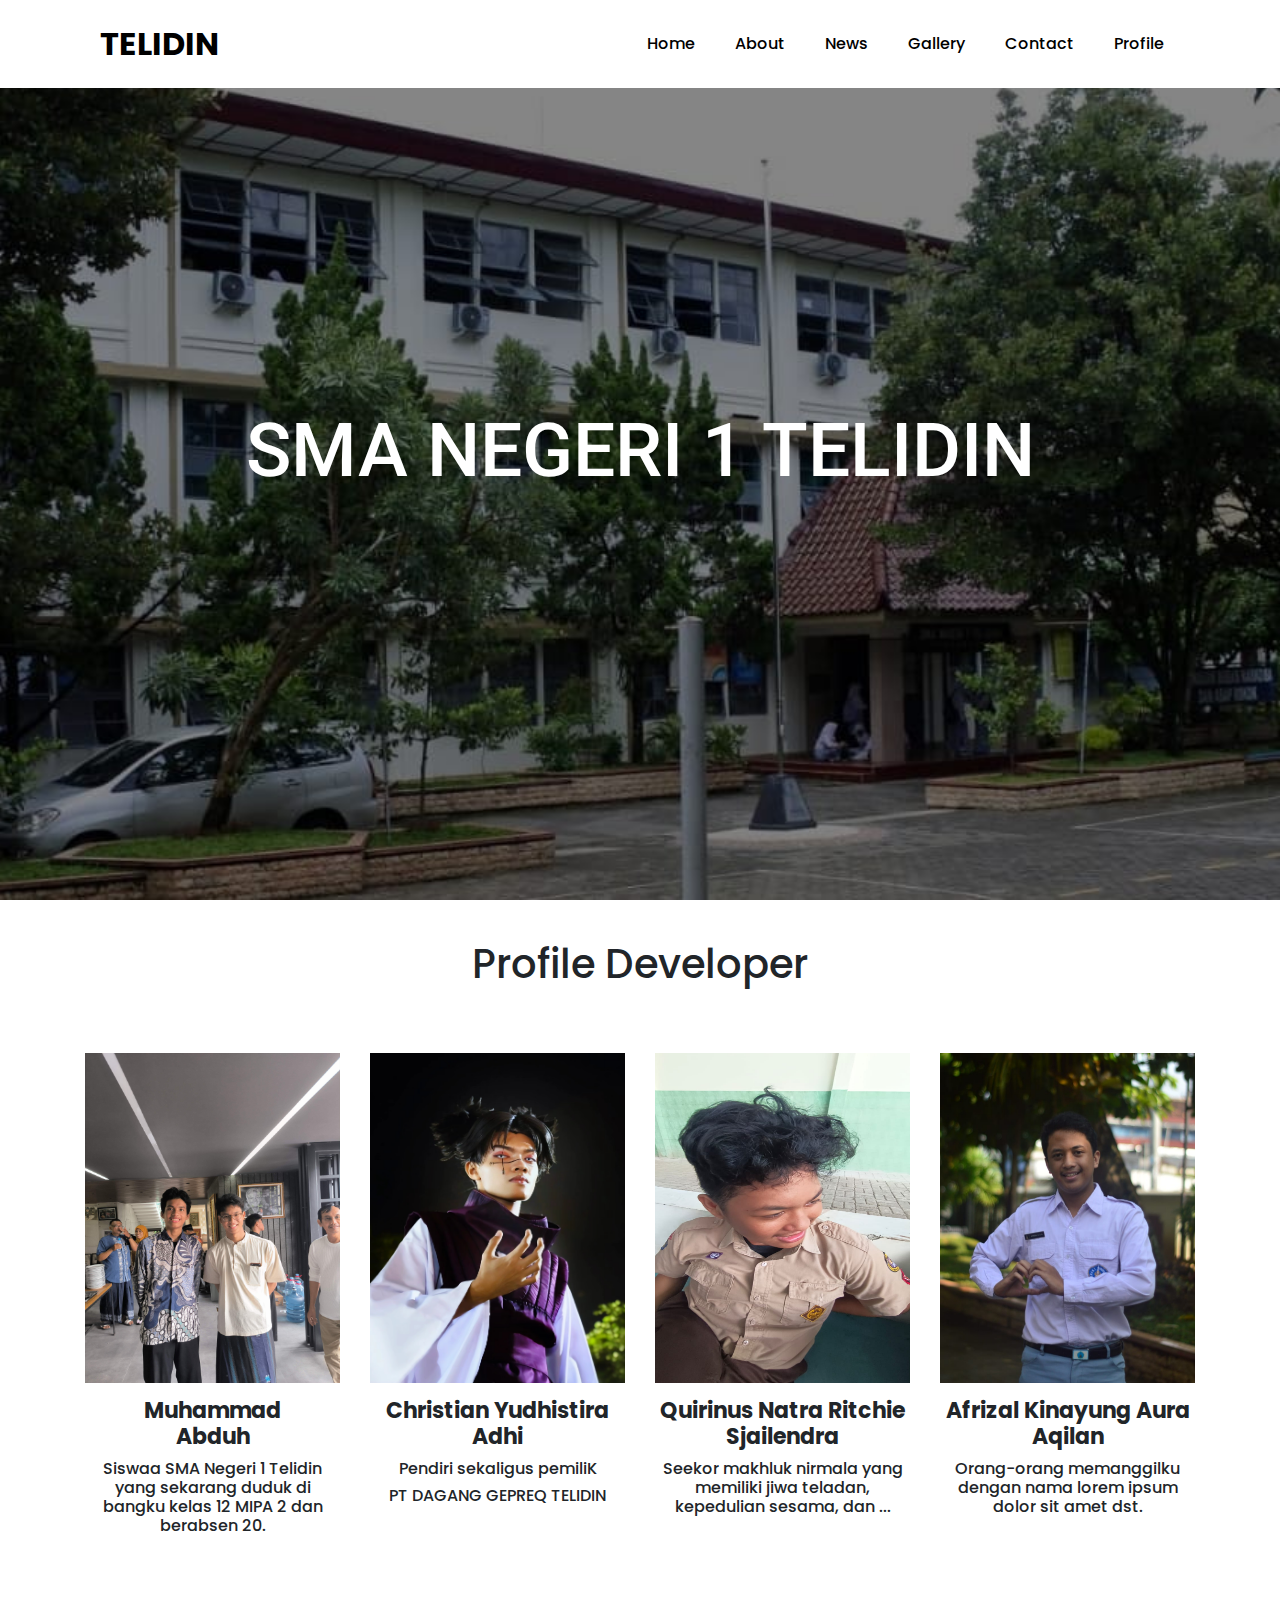
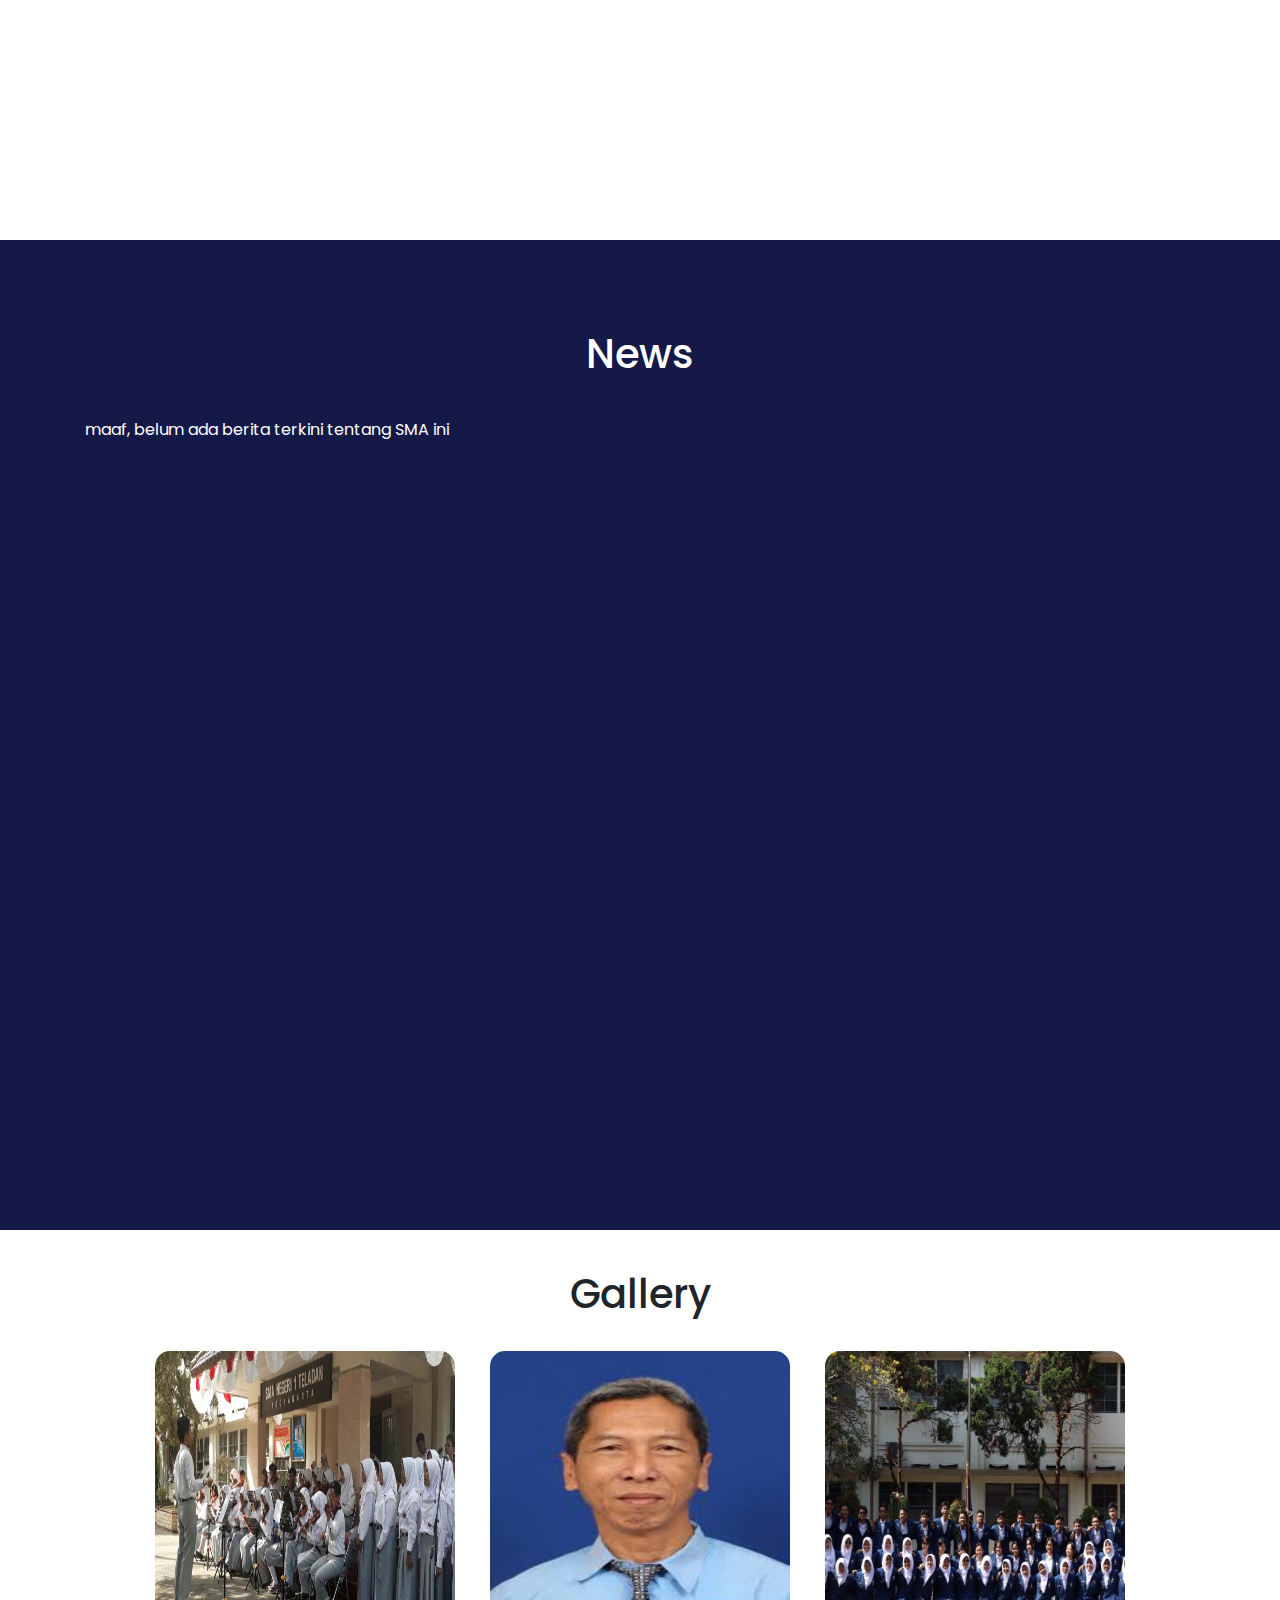
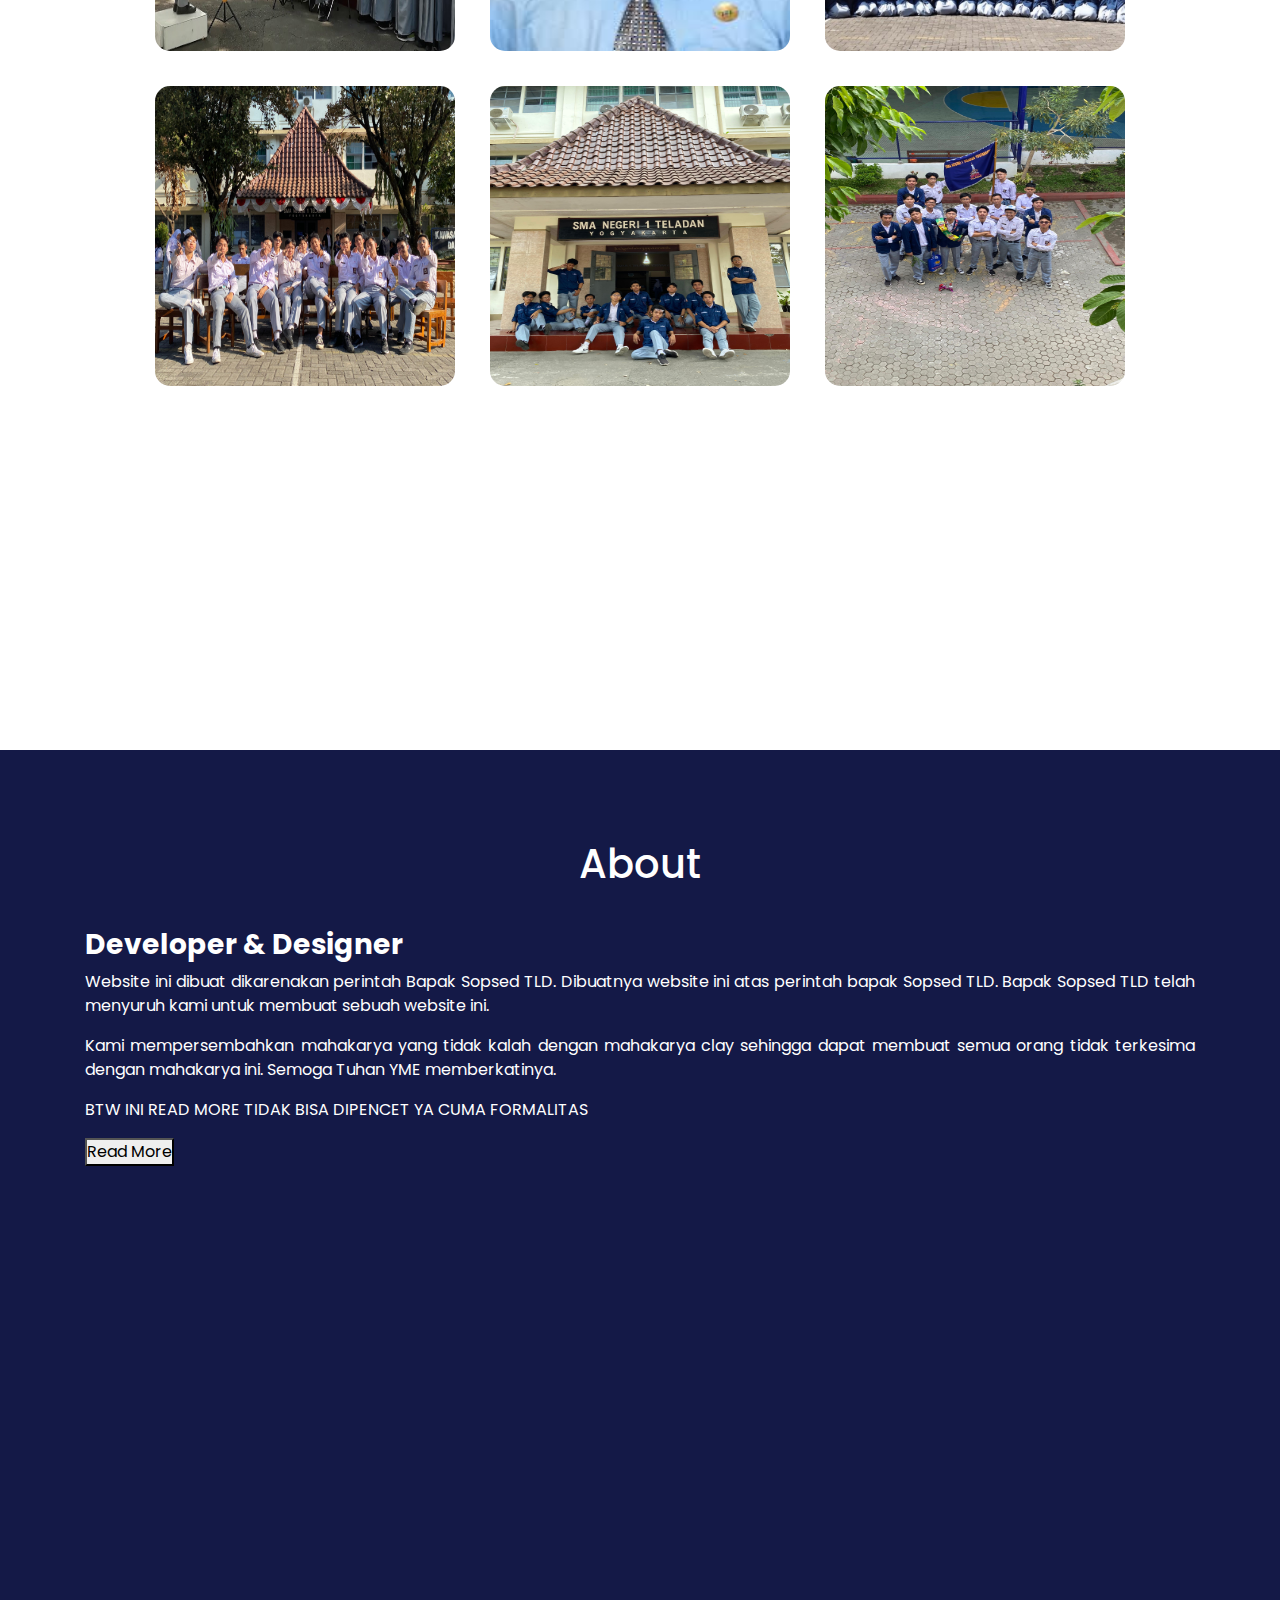
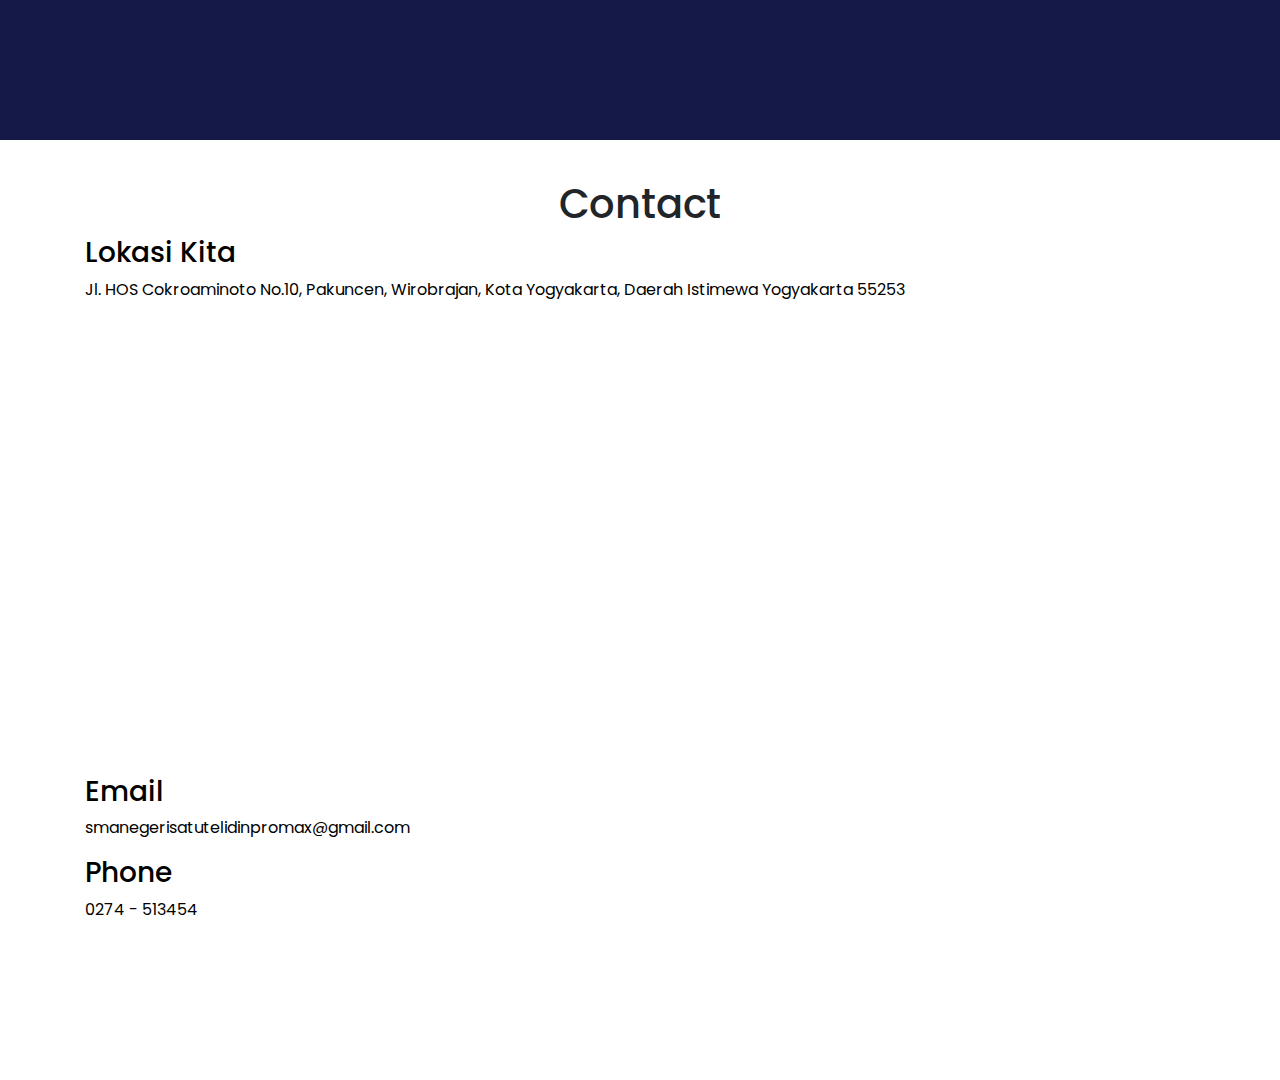
<file: index.html>
<!DOCTYPE html>
<html lang="en">
<head>
    <meta charset="UTF-8">
    <meta http-equiv="X-UA-Compatible" content="IE=edge">
    <meta name="viewport" content="width=device-width, initial-scale=1.0">
    <title>TLD</title>
    <link rel="stylesheet" href="style.css">
    <link rel="stylesheet" href="style.css">
    <link rel="stylesheet" href="https://stackpath.bootstrapcdn.com/bootstrap/4.1.3/css/bootstrap.min.css">
        <link rel="stylesheet" href="https://stackpath.bootstrapcdn.com/font-awesome/4.7.0/css/font-awesome.min.css">
</head>
<body>
    <header class="header">
        <a href="#" class="logo">TELIDIN</a>
        <nav class="navbar">
            <a href="#home">Home</a>
            <a href="#about">About</a>
            <a href="#news">News</a>
            <a href="#gallery">Gallery</a>
            <a href="#contact">Contact</a>
            <a href="#profile">Profile</a>
        </nav>
    </header>
    
    <div id="home">
    <div class="bg">
        <div class="container">
            <h1 class="sma1">SMA NEGERI 1 TELIDIN</h1>
        </div>
    </div>
    </div>

    <div >
        <div id="profile" class="container">
            <h1 class="judul">Profile Developer</h1>
            <div class="row">
                <div class="col-md-3 profile text-center">
                    <div class="img-box">
                        <div class="picture1">
                    <img src="team1.jpg" class="img-responsive">
                        <ul>
                            <a href="https://www.instagram.com/mabduhh_/profilecard/?igsh=d3J6MHk3cTM4dDB1" target="_blank"><li><i class="fa fa-instagram"></i></li></a>
                            <a href="https://wa.me/+6289620884025" target="_blank"><li><i class="fa fa-whatsapp"></i></li></a>
                        </ul>
                        </div>
                    </div>
                     <h2>Muhammad <br>Abduh</h2>
                     <h6>Siswaa SMA Negeri 1 Telidin yang sekarang duduk di bangku kelas 12 MIPA 2 dan berabsen 20. </h6>
                </div>
                <div class="col-md-3 profile text-center">
                    <div class="img-box">
                        <div class="picture1">
                    <img src="team2.jpg" class="img-responsive">
                        <ul>
                            <a href="https://www.instagram.com/tian_y_a/profilecard/?igsh=c2tiYWI3MHVmcXhy" target="_blank"><li><i class="fa fa-instagram"></i></li></a>
                            <a href="https://wa.me/+62895339282253" target="_blank"><li><i class="fa fa-whatsapp"></i></li></a>
                        </ul>
                        </div>
                    </div>
                     <h2>Christian Yudhistira Adhi</h2>
                     <h6>Pendiri sekaligus pemiliK</h6>
                     <h6>PT DAGANG GEPREQ TELIDIN</h6>
                </div>
                <div class="col-md-3 profile text-center">
                    <div class="img-box">
                        <div class="picture1">
                    <img src="team3.jpg" class="img-responsive">
                        <ul>
                            <a href="https://www.instagram.com/natrars_/profilecard/?igsh=MW1nOGFvbm9ueGdnMQ==" target="_blank"><li><i class="fa fa-instagram"></i></li></a>
                            <a href="https://wa.me/+6289623596900" target="_blank"><li><i class="fa fa-whatsapp"></i></li></a>
                        </ul>
                        </div>
                    </div>
                     <h2>Quirinus Natra Ritchie Sjailendra</h2>
                     <h6>Seekor makhluk nirmala yang memiliki jiwa teladan, kepedulian sesama, dan ...</h6>
                </div>
                <div class="col-md-3 profile text-center">
                    <div class="img-box">
                        <div class="picture1">
                    <img src="team4.jpg" class="img-responsive">
                        <ul>
                            <a href="https://www.instagram.com/afrizal.kin/profilecard/?igsh=MXFtM3VidHl6dnpibg==" target="_blank"><li><i class="fa fa-instagram"></i></li></a>
                            <a href="https://wa.me/+62895421599473" target="_blank"><li><i class="fa fa-whatsapp"></i></li></a>
                        </ul>
                     </div>
                    </div>
                     <h2>Afrizal Kinayung Aura Aqilan</h2>
                     <h6>Orang-orang memanggilku dengan nama lorem ipsum dolor sit amet dst.</h6>
                </div>
            </div>
        </div>
    </div>

    <div class="margin" style="background-color: rgb(20, 25, 71);"></div>

    <div id="news" style="background-color: rgb(20, 25, 71);">
        <div class="container">
            <h1 class="judul1" style="color: rgb(255, 255, 255)">News</h1>
            <p style="color: rgb(255, 255, 255)" align="justify">maaf, belum ada berita terkini tentang SMA ini</p>                               
        </div>
    </div>

    <div id="gallery">
        <div class="galeri">
            <div class="container1">
                <h1 class="judul">Gallery</h1>
                <table align="center" cellpadding="10">
                    <tr>
                        <td>
                            <img src="glr1.jpg" alt="Gambar 1" />
                        </td>
                        <td> 
                            <img src="glr2.jpg" alt="Gambar 2" />
                        </td>
                        <td>
                            <img src="glr3.jpg" alt="Gambar 3" />
                        </td> 
                    </tr>
                    <tr>
                        <td>
                            <img src="glr4.jpg" alt="Gambar 4" />
                        </td>
                        <td>
                            <img src="glr5.jpg" alt="Gambar 5" />
                        </td>
                        <td>
                            <img src="glr6.jpg" alt="Gambar 6" />
                        </td>
                    </tr>
                </table>
            </div>
        </div>
    </div>

    <div class="margin" style="background-color: rgb(20, 25, 71);"></div>

    <div id="about" style="background-color: rgb(20, 25, 71);">
        <div class="container">
            <h1 class="judul1" style="color: rgb(255, 255, 255)">About</h1>
            <h3 style="color: rgb(255, 255, 255)"><b>Developer & Designer</b></h3>
            <p style="color: rgb(255, 255, 255)" align="justify">Website ini dibuat dikarenakan perintah Bapak Sopsed TLD. Dibuatnya website ini atas perintah bapak Sopsed TLD. Bapak Sopsed TLD telah menyuruh kami untuk membuat sebuah website ini.</p>
            <p style="color: rgb(255, 255, 255)" align="justify">Kami mempersembahkan mahakarya yang tidak kalah dengan mahakarya clay sehingga dapat membuat semua orang tidak terkesima dengan mahakarya ini. Semoga Tuhan YME memberkatinya.</p>
            <p style="color: rgb(255, 255, 255)" align="justify">BTW INI READ MORE TIDAK BISA DIPENCET YA CUMA FORMALITAS</p>                               
            <button type="button">Read More</button>
        </div>
    </div>


    <div id="contact">
        <div class="container">
            <h1 class="judul">Contact</h1>
        <section>
            <div class="box">
                <h3> Lokasi Kita </h3>
                <p> Jl. HOS Cokroaminoto No.10, Pakuncen, Wirobrajan, Kota Yogyakarta, Daerah Istimewa Yogyakarta 55253 </p> 
            </div>
            <iframe src="https://www.google.com/maps/embed?pb=!1m18!1m12!1m3!1d3952.9063959532177!2d110.34996357503185!3d-7.799734277422586!2m3!1f0!2f0!3f0!3m2!1i1024!2i768!4f13.1!3m3!1m2!1s0x2e7a57f4fa62fdab%3A0x4d7d92f9032750f0!2sSMA%20Negeri%201%20Teladan%20Yogyakarta!5e0!3m2!1sid!2sid!4v1731391392681!5m2!1sid!2sid" 
            width="600" height="450" style="border:0;" allowfullscreen="" loading="lazy" referrerpolicy="no-referrer-when-downgrade">
            </iframe>
        </section>
        
        <section>
            <div class="box">
                <h3> Email </h3>
                <p> smanegerisatutelidinpromax@gmail.com</p>
            </div>
        </section>
        
        <section>
            <div class="box">
                <h3> Phone </h3>
                <p> 0274 - 513454 </p> 
            </div>
        </section>
        
        </div>
        
    </div>

    <footer>
        
    </footer>

</body>

</html>
</file>
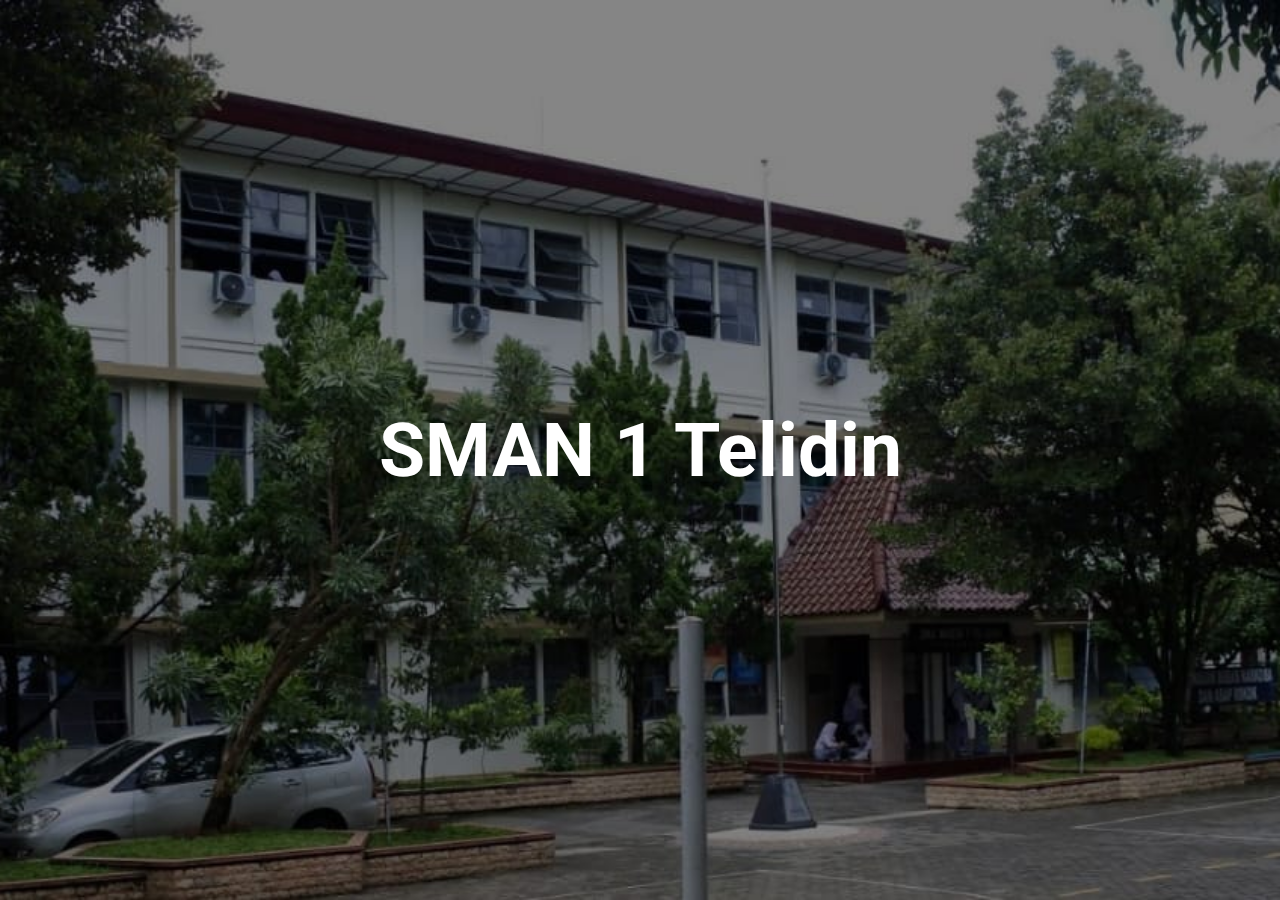
<file: tes.html>
<!DOCTYPE html>
<html lang="en">
<head>
    <meta charset="UTF-8">
    <meta http-equiv="X-UA-Compatible" content="IE=edge">
    <meta name="viewport" content="width=device-width, initial-scale=1.0">
    <title>Web Senggama</title>
    <link rel="stylesheet" href="style.css">
</head>
<body>

    <div class="bg">
        <h1 class="sma1">SMAN 1 Telidin</h1>
    </div>
</body>

</html>
</file>
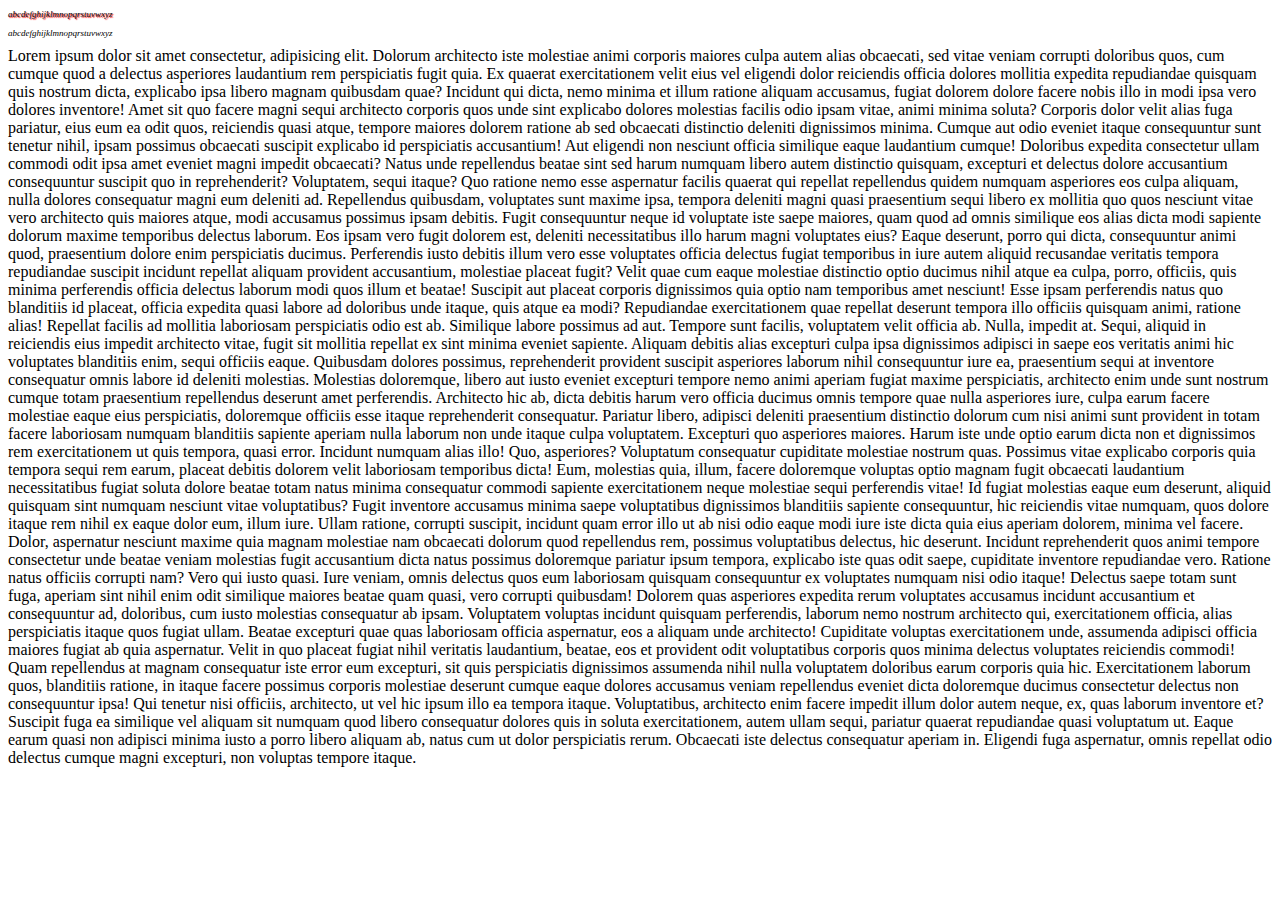
<file: z.html>
<!DOCTYPE html>
<html lang="en">
<head>
    <meta charset="UTF-8">
    <meta name="viewport" content="width=device-width, initial-scale=1.0">
    <title>Document</title>
    <style>
        p{
            font-family: cursive; 
            font-size: xx-small
        }
        .tes {
    
        }
        .coba{
            font-style: oblique;
            text-shadow: 1px 1px 1px red;
            text-spacing-trim: ;
        }
        .halo {
            font-style: italic;
        }
    </style>
</head>
<body>
    <p class="coba">abcdefghijklmnopqrstuvwxyz</p>
    <p class="halo">abcdefghijklmnopqrstuvwxyz</p>
    <div class="tes">Lorem ipsum dolor sit amet consectetur, adipisicing elit. Dolorum architecto iste molestiae animi corporis maiores culpa autem alias obcaecati, sed vitae veniam corrupti doloribus quos, cum cumque quod a delectus asperiores laudantium rem perspiciatis fugit quia. Ex quaerat exercitationem velit eius vel eligendi dolor reiciendis officia dolores mollitia expedita repudiandae quisquam quis nostrum dicta, explicabo ipsa libero magnam quibusdam quae? Incidunt qui dicta, nemo minima et illum ratione aliquam accusamus, fugiat dolorem dolore facere nobis illo in modi ipsa vero dolores inventore! Amet sit quo facere magni sequi architecto corporis quos unde sint explicabo dolores molestias facilis odio ipsam vitae, animi minima soluta? Corporis dolor velit alias fuga pariatur, eius eum ea odit quos, reiciendis quasi atque, tempore maiores dolorem ratione ab sed obcaecati distinctio deleniti dignissimos minima. Cumque aut odio eveniet itaque consequuntur sunt tenetur nihil, ipsam possimus obcaecati suscipit explicabo id perspiciatis accusantium! Aut eligendi non nesciunt officia similique eaque laudantium cumque! Doloribus expedita consectetur ullam commodi odit ipsa amet eveniet magni impedit obcaecati? Natus unde repellendus beatae sint sed harum numquam libero autem distinctio quisquam, excepturi et delectus dolore accusantium consequuntur suscipit quo in reprehenderit? Voluptatem, sequi itaque? Quo ratione nemo esse aspernatur facilis quaerat qui repellat repellendus quidem numquam asperiores eos culpa aliquam, nulla dolores consequatur magni eum deleniti ad. Repellendus quibusdam, voluptates sunt maxime ipsa, tempora deleniti magni quasi praesentium sequi libero ex mollitia quo quos nesciunt vitae vero architecto quis maiores atque, modi accusamus possimus ipsam debitis. Fugit consequuntur neque id voluptate iste saepe maiores, quam quod ad omnis similique eos alias dicta modi sapiente dolorum maxime temporibus delectus laborum. Eos ipsam vero fugit dolorem est, deleniti necessitatibus illo harum magni voluptates eius? Eaque deserunt, porro qui dicta, consequuntur animi quod, praesentium dolore enim perspiciatis ducimus. Perferendis iusto debitis illum vero esse voluptates officia delectus fugiat temporibus in iure autem aliquid recusandae veritatis tempora repudiandae suscipit incidunt repellat aliquam provident accusantium, molestiae placeat fugit? Velit quae cum eaque molestiae distinctio optio ducimus nihil atque ea culpa, porro, officiis, quis minima perferendis officia delectus laborum modi quos illum et beatae! Suscipit aut placeat corporis dignissimos quia optio nam temporibus amet nesciunt! Esse ipsam perferendis natus quo blanditiis id placeat, officia expedita quasi labore ad doloribus unde itaque, quis atque ea modi? Repudiandae exercitationem quae repellat deserunt tempora illo officiis quisquam animi, ratione alias! Repellat facilis ad mollitia laboriosam perspiciatis odio est ab. Similique labore possimus ad aut. Tempore sunt facilis, voluptatem velit officia ab. Nulla, impedit at. Sequi, aliquid in reiciendis eius impedit architecto vitae, fugit sit mollitia repellat ex sint minima eveniet sapiente. Aliquam debitis alias excepturi culpa ipsa dignissimos adipisci in saepe eos veritatis animi hic voluptates blanditiis enim, sequi officiis eaque. Quibusdam dolores possimus, reprehenderit provident suscipit asperiores laborum nihil consequuntur iure ea, praesentium sequi at inventore consequatur omnis labore id deleniti molestias. Molestias doloremque, libero aut iusto eveniet excepturi tempore nemo animi aperiam fugiat maxime perspiciatis, architecto enim unde sunt nostrum cumque totam praesentium repellendus deserunt amet perferendis. Architecto hic ab, dicta debitis harum vero officia ducimus omnis tempore quae nulla asperiores iure, culpa earum facere molestiae eaque eius perspiciatis, doloremque officiis esse itaque reprehenderit consequatur. Pariatur libero, adipisci deleniti praesentium distinctio dolorum cum nisi animi sunt provident in totam facere laboriosam numquam blanditiis sapiente aperiam nulla laborum non unde itaque culpa voluptatem. Excepturi quo asperiores maiores. Harum iste unde optio earum dicta non et dignissimos rem exercitationem ut quis tempora, quasi error. Incidunt numquam alias illo! Quo, asperiores? Voluptatum consequatur cupiditate molestiae nostrum quas. Possimus vitae explicabo corporis quia tempora sequi rem earum, placeat debitis dolorem velit laboriosam temporibus dicta! Eum, molestias quia, illum, facere doloremque voluptas optio magnam fugit obcaecati laudantium necessitatibus fugiat soluta dolore beatae totam natus minima consequatur commodi sapiente exercitationem neque molestiae sequi perferendis vitae! Id fugiat molestias eaque eum deserunt, aliquid quisquam sint numquam nesciunt vitae voluptatibus? Fugit inventore accusamus minima saepe voluptatibus dignissimos blanditiis sapiente consequuntur, hic reiciendis vitae numquam, quos dolore itaque rem nihil ex eaque dolor eum, illum iure. Ullam ratione, corrupti suscipit, incidunt quam error illo ut ab nisi odio eaque modi iure iste dicta quia eius aperiam dolorem, minima vel facere. Dolor, aspernatur nesciunt maxime quia magnam molestiae nam obcaecati dolorum quod repellendus rem, possimus voluptatibus delectus, hic deserunt. Incidunt reprehenderit quos animi tempore consectetur unde beatae veniam molestias fugit accusantium dicta natus possimus doloremque pariatur ipsum tempora, explicabo iste quas odit saepe, cupiditate inventore repudiandae vero. Ratione natus officiis corrupti nam? Vero qui iusto quasi. Iure veniam, omnis delectus quos eum laboriosam quisquam consequuntur ex voluptates numquam nisi odio itaque! Delectus saepe totam sunt fuga, aperiam sint nihil enim odit similique maiores beatae quam quasi, vero corrupti quibusdam! Dolorem quas asperiores expedita rerum voluptates accusamus incidunt accusantium et consequuntur ad, doloribus, cum iusto molestias consequatur ab ipsam. Voluptatem voluptas incidunt quisquam perferendis, laborum nemo nostrum architecto qui, exercitationem officia, alias perspiciatis itaque quos fugiat ullam. Beatae excepturi quae quas laboriosam officia aspernatur, eos a aliquam unde architecto! Cupiditate voluptas exercitationem unde, assumenda adipisci officia maiores fugiat ab quia aspernatur. Velit in quo placeat fugiat nihil veritatis laudantium, beatae, eos et provident odit voluptatibus corporis quos minima delectus voluptates reiciendis commodi! Quam repellendus at magnam consequatur iste error eum excepturi, sit quis perspiciatis dignissimos assumenda nihil nulla voluptatem doloribus earum corporis quia hic. Exercitationem laborum quos, blanditiis ratione, in itaque facere possimus corporis molestiae deserunt cumque eaque dolores accusamus veniam repellendus eveniet dicta doloremque ducimus consectetur delectus non consequuntur ipsa! Qui tenetur nisi officiis, architecto, ut vel hic ipsum illo ea tempora itaque. Voluptatibus, architecto enim facere impedit illum dolor autem neque, ex, quas laborum inventore et? Suscipit fuga ea similique vel aliquam sit numquam quod libero consequatur dolores quis in soluta exercitationem, autem ullam sequi, pariatur quaerat repudiandae quasi voluptatum ut. Eaque earum quasi non adipisci minima iusto a porro libero aliquam ab, natus cum ut dolor perspiciatis rerum. Obcaecati iste delectus consequatur aperiam in. Eligendi fuga aspernatur, omnis repellat odio delectus cumque magni excepturi, non voluptas tempore itaque.</div>
</body>
</html>
</file>
<file: style.css>
@import url('https://fonts.googleapis.com/css2?family=Dosis:wght@200..800&family=Poppins:ital,wght@0,100;0,200;0,300;0,400;0,500;0,600;0,700;0,800;0,900;1,100;1,200;1,300;1,400;1,500;1,600;1,700;1,800;1,900&display=swap');
@import url('https://fonts.googleapis.com/css2?family=Roboto:ital,wght@0,100;0,300;0,400;0,500;0,700;0,900;1,100;1,300;1,400;1,500;1,700;1,900&display=swap');

* {
    margin: 0;
    padding: 0;
    box-sizing: border-box;
    font-family: "Poppins", sans-serif;
}

html {
    scroll-behavior: smooth;
}

body {
}

.bg {
    min-height: 100vh;
    background: url(background1.jpg)no-repeat;
    background-size: cover; 
    background-position: center;
}

.header {
    position: fixed;
    top: 0;
    left: 0;
    width: 100%;
    padding: 20px 100px;
    background: white;
    display: flex;
    justify-content: space-between;
    align-items: center;
    z-index: 100;
}

.logo {
    font-family: "Poppins", sans-serif;
    font-size: 32px;
    color: black;
    text-decoration: none;
    font-weight: 700;
}

.navbar a {
    position: relative;
    font-size: 16px;
    color: black;
    font-weight: 500;
    text-decoration: none;
    margin-left: 40px;
}

.navbar a::before {
    content: '';
    position: absolute;
    top: 100%;
    left: 0;
    width: 0;
    height: 2px;
    background: black;
    transition: .3s;
}

.navbar a:hover::before {
    width: 100%;
}

.shadow{
    text-shadow: 2px 2px 4px #000000;
}

.sma1 {
    font-family: "Roboto", sans-serif;
    font-size: 75px;
    height: 100vh;
    color: white;
    display: flex;
    justify-content: center;
    align-items: center;
}

.container {
    width: 100%;
    height:100vh;
}

.judul {
    margin-top: 40px;
    font-size: 40px;
    display: flex;
    justify-content: center;
}

.team
{
    margin: 75px 0;
}

.profile
{
    margin-top: 25;
    padding: 5%;
}

.profile .img-box
{ 
    opacity: 1;
    display: block;
    position: relative;
}

.profile h2
{
    font-size: 22px;
    font-weight: bold;
    margin-top: 15px;
}

.profile h3
{
    font-size: 15px;
    font-weight: bold;
    margin-top: 15px;
}
.profile
{
    margin-top: 25;
}
.profile .img-box
{ 
    opacity: 1;
    display: block;
    position: relative;
}

.profile h2
{
    font-size: 22px;
    font-weight: bold;
    margin-top: 15px;
}

.profile h3
{
    font-size: 15px;
    font-weight: bold;
    margin-top: 15px;
}
.img-box:after
{
    content: '';
    opacity: 0;
    background-color: rgba(0,0,0,0.6);
    position: absolute;
    right: 0;
    left: 0;
    top: 0;
    bottom: 0;
}
.img-box ul
{
    margin: 0;
    padding: 20px 0;
    position: absolute;
    z-index: 1;
    bottom: 0;
    display: block;
    left: 50%;
    transform: translateX(-50%);
    opacity: 0;
}
.img-box ul li
{
    width: 30px;
    height: 30px;
    border: 1px solid #fff;
    border-radius: 50%;
    margin: 3px;
    padding: 3px;
    display: inline-block;
}
.img-box a
{
    color: #fff;
}
.img-box:hover:after
{
    opacity: 1;
}
.img-box:hover ul
{
    opacity: 1;
}
.img-box a:hover li
{
    color: #007bff;
    border: 1px solid #007bff;
}
.img-box:after, .img-box ul, .img-box ul li
{
    transition: all 0.5s ease-in-out 0s;
}

.galeri table {
    border-collapse: separate; 
    border-spacing: 15px; 
    margin: auto; 
}

.galeri img  {
    height: 300px;
    width: 300px;
    border-radius: 15px; 
}

.galeri td {
    padding: 10px
}

map{
    margin : 0;
    padding: 0;
    box-sizing: border-box;
}

section{
    display: flex;
    align-items: center;
    justify-content: center;
    gap: 5em;
    color: black;
}
.container1 {
    width: 100%;
    height:120vh;
}

.margin {
    width: 100%;
    height:10vh;
}

.judul1 {
    margin-bottom: 40px;
    font-size: 40px;
    display: flex;
    justify-content: center;
}

img {
    width: 100%;
    height: 100%;
}

.picture1 {
    width: 100%;
    height: 330px;
}

footer{
    
}
</file>
